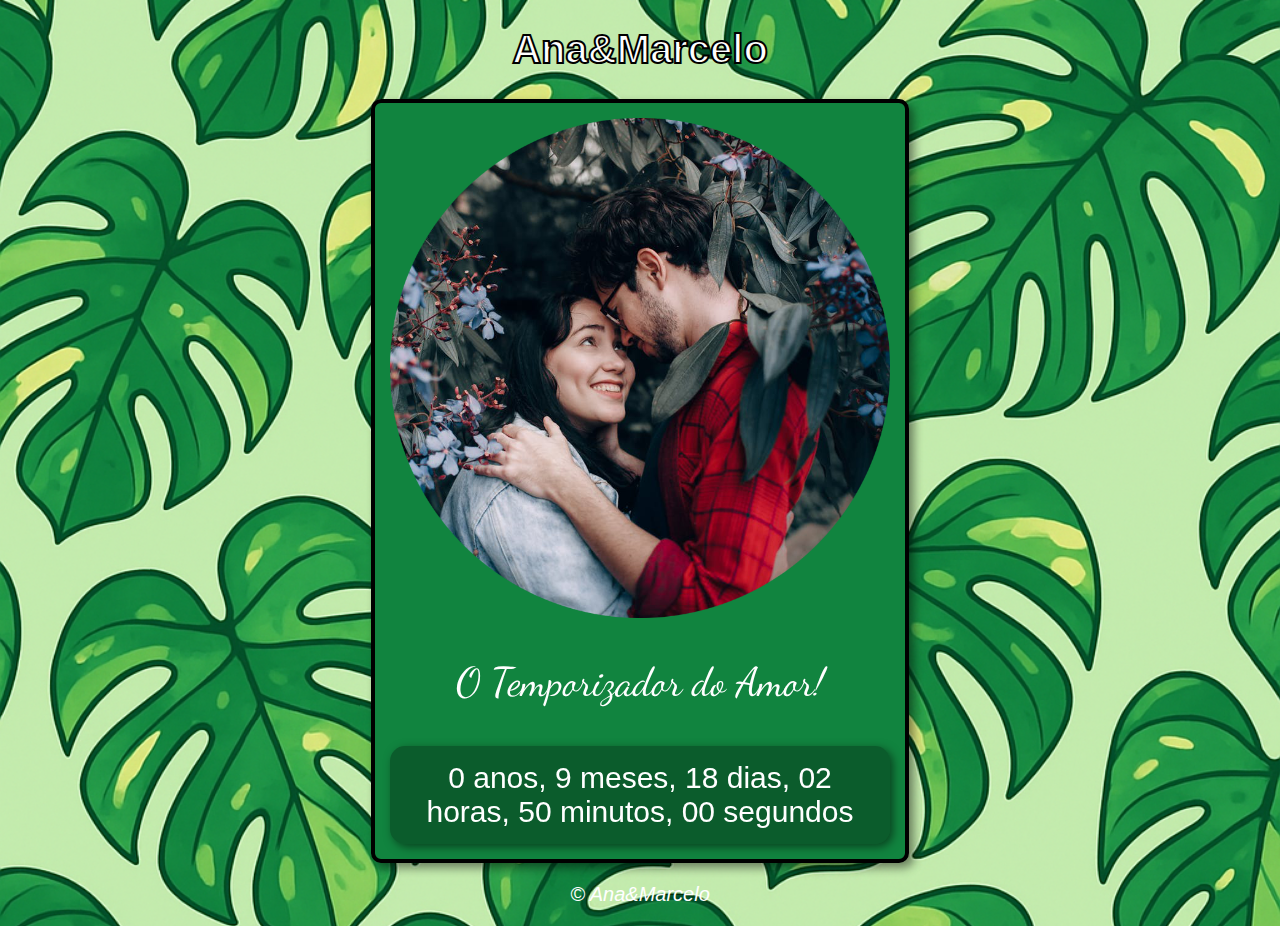
<file: index.html>
<!DOCTYPE html>
<html lang="pt-BR">
<head>
    <meta charset="UTF-8">
    <meta name="viewport" content="width=device-width, initial-scale=1.0">
    <title>TimingRelationship</title>
    <link rel="stylesheet" href="style.css">
    <link rel="preconnect" href="https://fonts.googleapis.com">
    <link rel="preconnect" href="https://fonts.gstatic.com" crossorigin>
    <link href="https://fonts.googleapis.com/css2?family=Dancing+Script:wght@400..700&family=League+Gothic&family=Poppins:ital,wght@0,100;0,200;0,300;0,400;0,500;0,600;0,700;0,800;0,900;1,100;1,200;1,300;1,400;1,500;1,600;1,700;1,800;1,900&display=swap" rel="stylesheet">
</head>
<body id="body">
    <header>
        <h1>Ana&Marcelo</h1>
    </header>
    <section>
        <img src="casal.png" alt="us" class="foto-casal">
        <div>
           <p>O Temporizador do Amor!</p>
            <div id="contador">
                <span id="anos"></span> anos,
                <span id="meses"></span> meses,
                <span id="dias"></span> dias,
                <span id="horas"></span> horas,
                <span id="minutos"></span> minutos,
                <span id="segundos"></span> segundos
            </div>
        </div>
    </section>
    <footer>
        <p>&copy; Ana&Marcelo</p>
    </footer>
    <script src="script.js"></script>
</body>
</html>
</file>
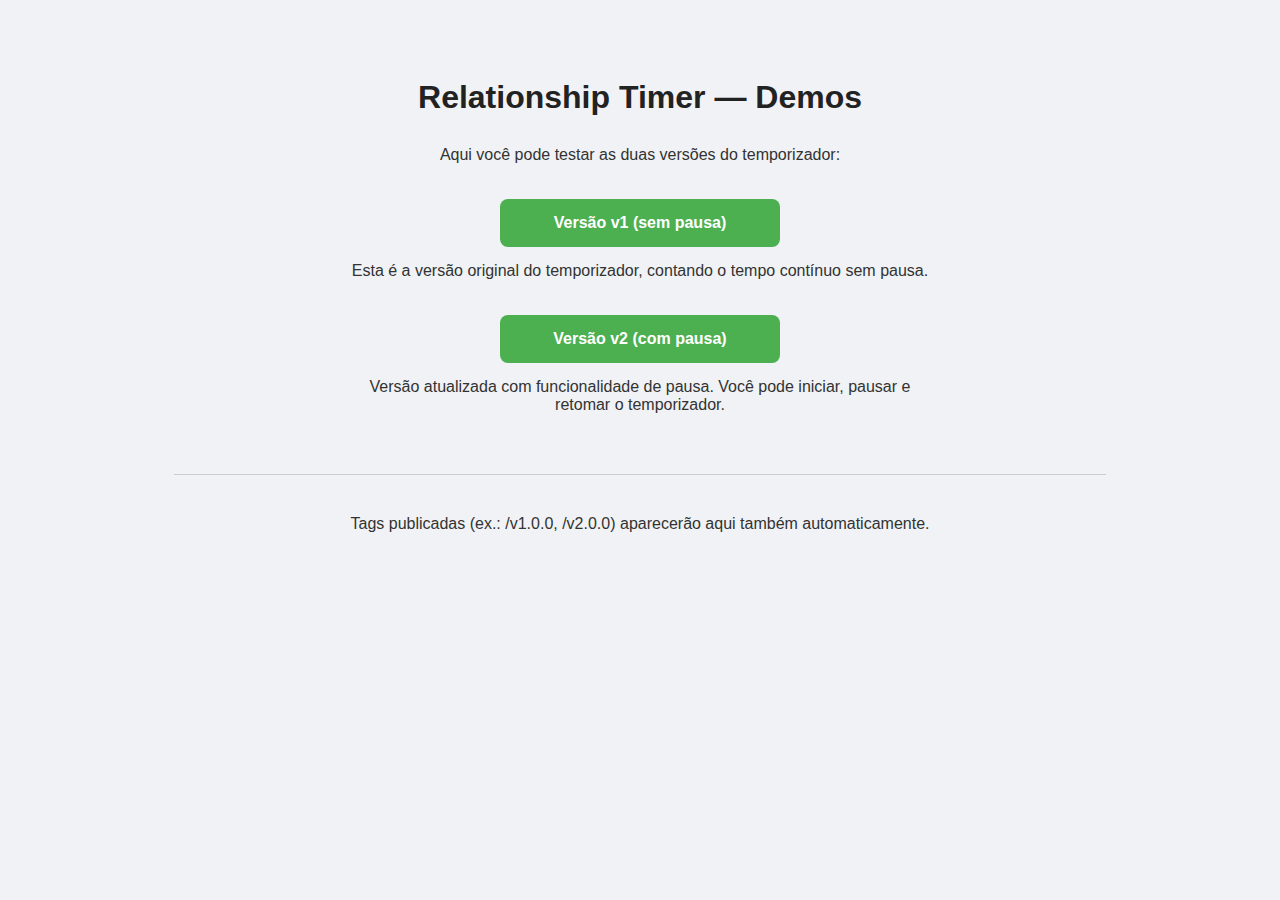
<file: .github/workflows/index.html>
<!doctype html>
<html lang="pt-BR">
<head>
  <meta charset="UTF-8">
  <meta name="viewport" content="width=device-width, initial-scale=1.0">
  <title>Relationship Timer — Demos</title>
  <style>
    body {
      font-family: Arial, sans-serif;
      background: #f0f2f5;
      color: #333;
      display: flex;
      flex-direction: column;
      align-items: center;
      padding: 50px;
    }
    h1 {
      color: #222;
      margin-bottom: 30px;
    }
    .button {
      display: block;
      width: 250px;
      text-align: center;
      margin: 15px;
      padding: 15px;
      background-color: #4CAF50;
      color: white;
      text-decoration: none;
      border-radius: 8px;
      font-weight: bold;
      transition: background-color 0.3s;
    }
    .button:hover {
      background-color: #45a049;
    }
    .description {
      max-width: 600px;
      text-align: center;
      margin-bottom: 20px;
    }
  </style>
</head>
<body>
  <h1>Relationship Timer — Demos</h1>

  <div class="description">
    Aqui você pode testar as duas versões do temporizador:
  </div>

  <a class="button" href="./v1/" target="_blank">Versão v1 (sem pausa)</a>
  <div class="description">Esta é a versão original do temporizador, contando o tempo contínuo sem pausa.</div>

  <a class="button" href="./v2/" target="_blank">Versão v2 (com pausa)</a>
  <div class="description">Versão atualizada com funcionalidade de pausa. Você pode iniciar, pausar e retomar o temporizador.</div>

  <hr style="width: 80%; margin: 40px 0; border: 0; border-top: 1px solid #ccc;">

  <div class="description">
    Tags publicadas (ex.: /v1.0.0, /v2.0.0) aparecerão aqui também automaticamente.
  </div>
</body>
</html>
</file>
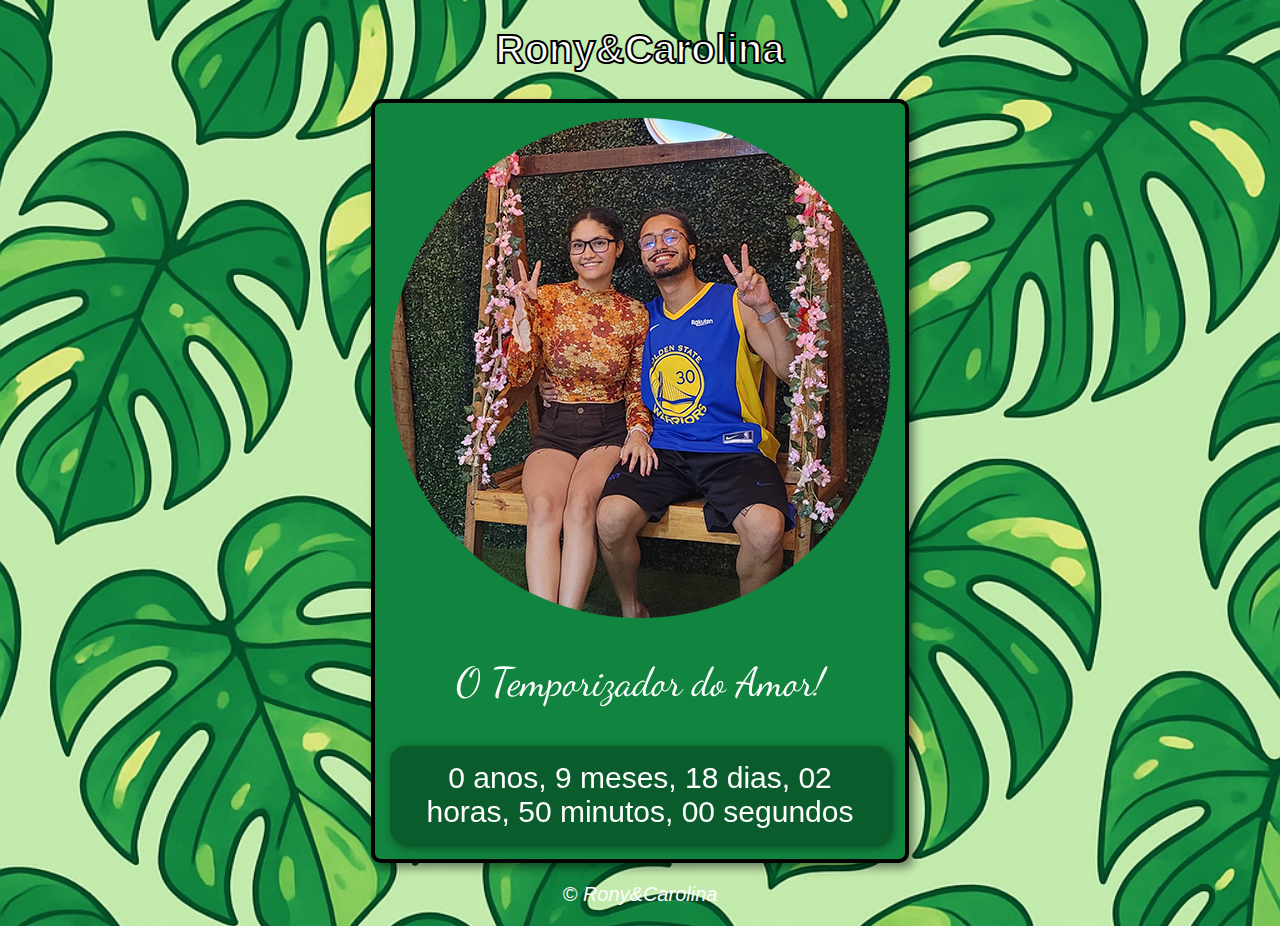
<file: Modelo.html>
<!DOCTYPE html>
<html lang="pt-BR">
<head>
    <meta charset="UTF-8">
    <meta name="viewport" content="width=device-width, initial-scale=1.0">
    <title>TimingRelationship</title>
    <link rel="stylesheet" href="style.css">
    <link rel="preconnect" href="https://fonts.googleapis.com">
    <link rel="preconnect" href="https://fonts.gstatic.com" crossorigin>
    <link href="https://fonts.googleapis.com/css2?family=Dancing+Script:wght@400..700&family=League+Gothic&family=Poppins:ital,wght@0,100;0,200;0,300;0,400;0,500;0,600;0,700;0,800;0,900;1,100;1,200;1,300;1,400;1,500;1,600;1,700;1,800;1,900&display=swap" rel="stylesheet">
</head>
<body id="body">
    <header>
        <h1>Rony&Carolina</h1>
    </header>
    <section>
        <img src="us.png" alt="us" class="foto-casal">
        <div>
           <p>O Temporizador do Amor!</p>
            <div id="contador">
                <span id="anos"></span> anos,
                <span id="meses"></span> meses,
                <span id="dias"></span> dias,
                <span id="horas"></span> horas,
                <span id="minutos"></span> minutos,
                <span id="segundos"></span> segundos
            </div>
        </div>
    </section>
    <footer>
        <p>&copy; Rony&Carolina</p>
    </footer>
    <script src="script.js"></script>
</body>
</html>
</file>
<file: style.css>
body {
    background-image: url('background.png'); /* Caminho da imagem */
    background-size: cover; /* Preenche toda a tela */
    background-position: center; /* Centraliza */
    background-repeat: no-repeat; /* Não repete */
    background-attachment: fixed; /* Dá efeito fixo no desktop */
    font: normal 15pt Arial, sans-serif;
    margin: 0;
    padding: 0;
    min-height: 100vh; /* Garante altura mínima */
    display: flex;
    flex-direction: column;
}

header {
    color: white;
    text-align: center;
    -webkit-text-stroke: 2px black;
}
section {
    background: rgb(17, 132, 63);
    border-radius: 10px;
    border: 4px solid black;
    padding: 15px;
    width: 500px;
    max-width: 90%; /* Ajusta no mobile */
    margin: auto;
    box-shadow: 5px 5px 10px rgba(0, 0, 0, 0.447);
    backdrop-filter: blur(5px); /* Efeito vidro */
}
section img {
    width: 100%;        /* ocupa toda a largura disponível da section */
    max-width: 100%;    /* nunca ultrapassa a section */
    height: auto;       /* mantém proporção */
    display: block;
    margin: 0 auto 10px auto;
}    
section div p {
    text-align: center;
    color: white;
    font-family: 'Dancing Script', sans-serif;
    font-size: 2em;
}

#warning {
    text-align: center;
    color: white;
    font-size: 2em;
    -webkit-text-stroke: 2px black;

}
#contador { 
    text-align: center;
    font-size: 1.5em;
    color: white;
    background: rgba(0, 0, 0, 0.3);
    padding: 15px 20px; 
    border-radius: 15px; 
    box-shadow: 3px 3px 10px rgba(0,0,0,0.5);
}
footer {
    color: white;
    text-align: center;
    font-style: italic;
}

@keyframes pulse {
    0% { transform: scale(1); }
    50% { transform: scale(1.05); }
    100% { transform: scale(1); }
}

#contador span {
    animation: pulse 1s ease-in-out infinite; /* animação contínua */
}
</file>
